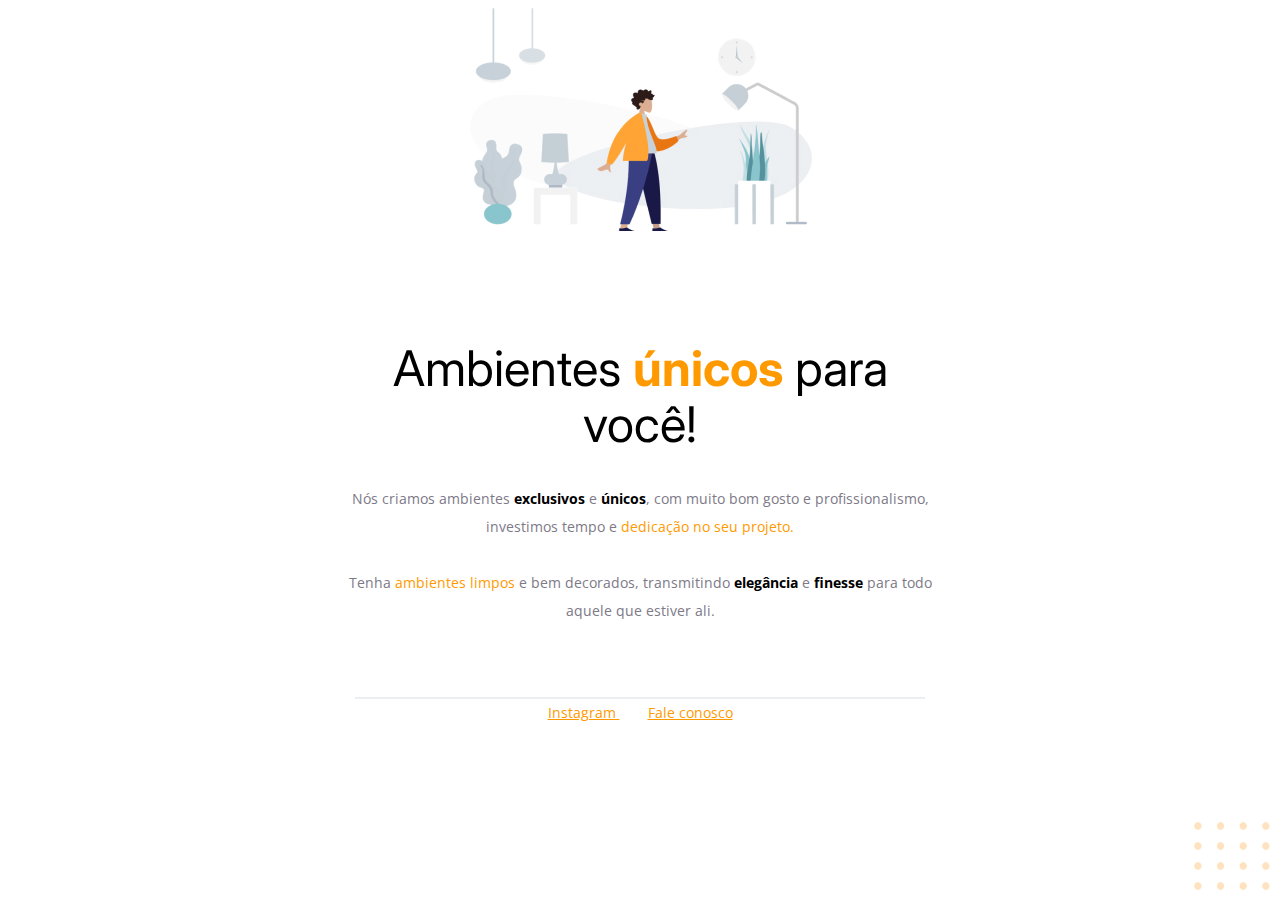
<file: Projeto01/index.html>
<!DOCTYPE html>
<html lang="pt-br">

<head>
  <link rel="preconnect" href="https://fonts.googleapis.com">
  <link rel="preconnect" href="https://fonts.gstatic.com" crossorigin>

  <meta charset="UTF-8">
  <meta name="viewport" content="width=device-width, initial-scale=1.0">

  <title>Móveis Customizados</title>

  <link href="https://fonts.googleapis.com/css2?family=Inter:wght@400;700&family=Open+Sans:wght@400;700&display=swap"
    rel="stylesheet">
  <link rel="stylesheet" href="style.css">

</head>

<body>
  <div id="hero">
    <img src="images/img1.jpg"
      alt="Desenho de uma pessoa na sala com móveis, plantas e luzes. Está vestindo uma camisa amarela e calça azul.">

    <h1>
      Ambientes <span>únicos</span> para você!
    </h1>
    <p>
      Nós criamos ambientes <strong>exclusivos</strong> e <strong>únicos</strong>, com muito bom gosto e
      profissionalismo, investimos tempo e
      <span>dedicação no
        seu projeto.</span>

      </br>
      </br>

      Tenha<span> ambientes limpos</span> e bem decorados, transmitindo <strong>elegância</strong> e
      <strong>finesse</strong>
      para todo aquele que estiver ali.
    </p>
  </div>

  <div id="line"></div>

  <div id="footer">
    <a target="_blank" href="https://instagram.com/eduardo.munizs">Instagram
    </a>
    <a href="mailto:eduardo.solari@hotmail.com">Fale conosco
    </a>
  </div>
  <div>
    <img id="balls" src="images/balls.svg" alt="Bolinhas Laranjas no canto direito inferior da tela" />
  </div>
</body>

</html>
</file>
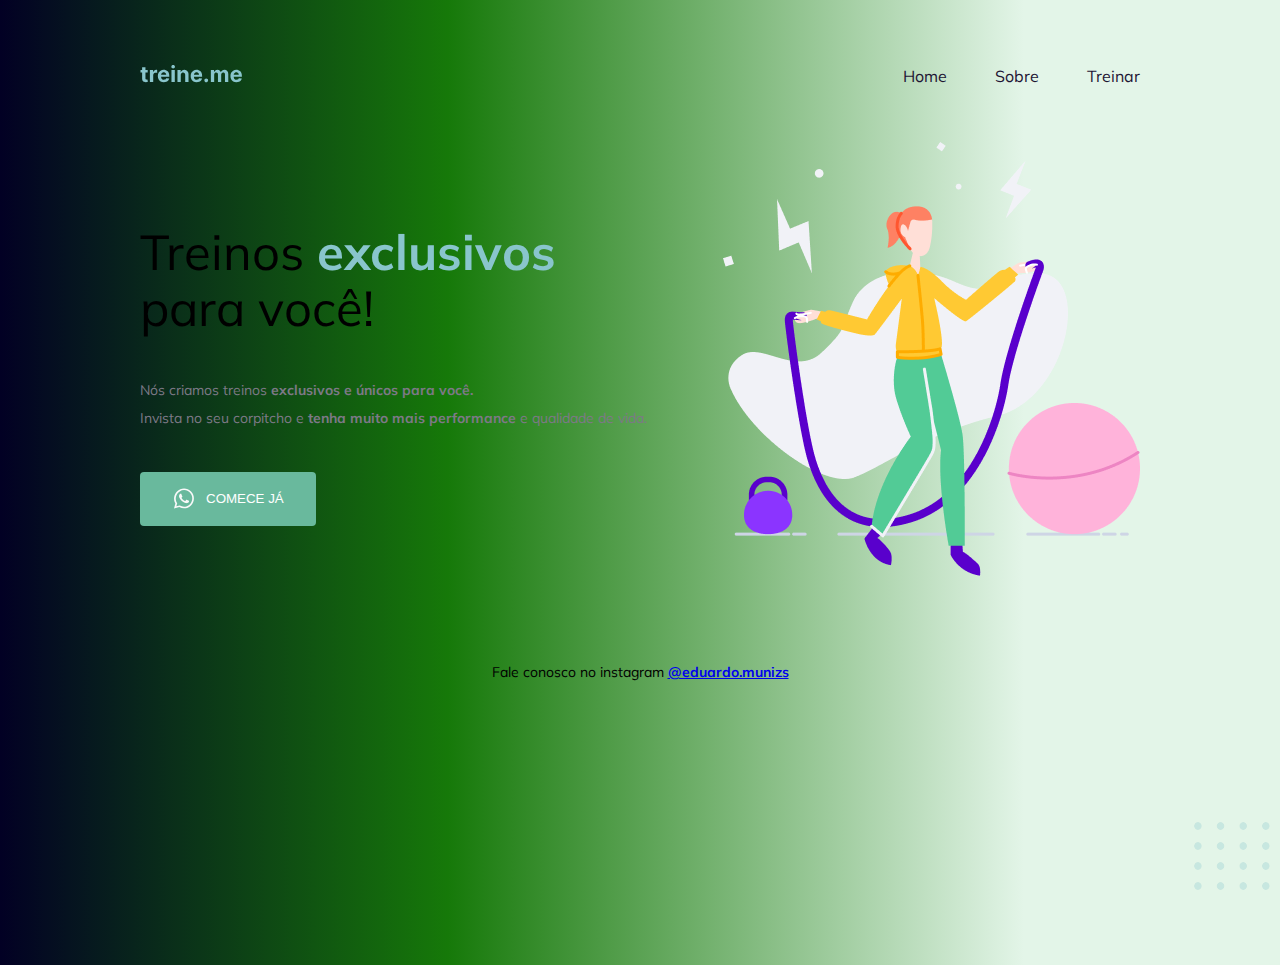
<file: Projeto02/index.html>
<!DOCTYPE html>
<html lang="pt-br">

<head>
  <link rel="preconnect" href="https://fonts.googleapis.com">
  <link rel="preconnect" href="https://fonts.gstatic.com" crossorigin>
  <meta charset="UTF-8">
  <meta name="viewport" content="width=device-width, initial-scale=1.0">
  <title>Treine me</title>

  <link href="https://fonts.googleapis.com/css2?family=Mulish:wght@400;700&display=swap" rel="stylesheet">

  <link rel="stylesheet" href="style.css">
</head>

<body>
  <div class="page">
    <nav>
      <a id="logo" href="#">
        <img src="images/logo.svg" alt="Treine-me">
      </a>
      <ul>
        <li><a href="#">Home</a></li>
        <li><a href="#">Sobre</a></li>
        <li><a href="#">Treinar</a></li>
      </ul>
    </nav>



    <main>
      <section class="text">
        <h1>
          Treinos <span>exclusivos</span> para você!
        </h1>
        <p>
          Nós criamos treinos <strong>exclusivos e únicos para você.</strong><br />
          Invista no seu corpitcho e <strong>tenha muito mais performance</strong> e qualidade de vida.
        </p>
        <button>
          <img src="images/whats.svg" alt="Ícone do whatsapp">
          Comece já
        </button>
      </section>
      <img src="images/img.png" alt="Mulher segurando uma bola e pulando corda">
    </main>
    <footer>
      Fale conosco no instagram <a href="https://www.instagram.com/eduardo.munizs/" target="_blank">@eduardo.munizs</a>
    </footer>
    <img id="balls" src="images/balls.svg" alt="bolinhas no canto da tela">
  </div>

</body>

</html>
</file>
<file: Projeto01/style.css>
body {
  text-align: center;
  font-family: 'Open Sans', sans-serif;
}

#hero {
  width: 592px;
  margin: 0 auto 72px;

}

#hero img {
  margin-bottom: 72px;
}

h1 {
  font-size: 49px;
  line-height: 56px;
  font-family: 'Inter', sans-serif;
  font-weight: normal;
  margin-bottom: 32px;
}

h1 span {
  font-weight: bold;
}

span,
a {
  color: #FF9900;
}

p,
#footer {
  font-size: 14px;
  line-height: 28px;
  color: #7D7987;
}

strong {
  color: black;
}

#footer a+a {
  margin-left: 28px;

}

#footer {
  margin-bottom: 33px;
}

#line {
  width: 568px;
  height: 0px;
  margin: auto;
  border: 1px solid #ECEFF2;
}

#balls {
  position: fixed;
  bottom: 0px;
  right: 0px;

}
</file>
<file: Projeto02/style.css>
body {
  margin: 0px;
  min-height: 100vh;
  font-family: 'Mulish', sans-serif;
  background: rgb(2, 0, 36);
  background: linear-gradient(90deg, rgba(2, 0, 36, 1) 0%, rgba(22, 121, 9, 1) 35%, rgba(227, 245, 232, 1) 80%);
}

.page {
  width: 1000px;
  margin: 65px auto 0;
}

nav {
  display: flex;
  align-items: center;
  justify-content: space-between;
  margin-bottom: 55px;

}

ul {
  list-style: none;
  display: flex;
  gap: 48px;
  margin: 0;
  padding: 0;
  font-family: 'Mulish', sans-serif;
}

ul li a {
  color: #1f1534;
  text-decoration: none;
}

ul li a {
  opacity: 1;
}

ul li a:hover {
  font-weight: bold;
}

h1,
ul {

  font-family: 'Mulish', sans-serif;

}

main {
  display: flex;
  align-items: center;
  justify-content: space-between;
}

h1 {
  font-size: 49px;
  line-height: 56px;
  color: #000;
  font-weight: normal;
  width: 490px;
}

h1 span {
  color: #89c5cc;
  font-weight: bold;
}

section p {
  color: #7d7987;
  line-height: 28px;
  font-size: 14px;
  margin: 40px 0;
}

button:hover {
  background: #407e66;
}


button {
  text-transform: uppercase;
  font-family: 'Open Sans', sans-serif;
  background-color: #69b99d;
  border: none;
  border-radius: 4px;
  display: flex;
  justify-content: center;
  align-items: center;
  padding: 14px 32px 15px;
  color: #ffffff;

  gap: 10px;
  cursor: pointer;

}



footer {
  font-size: 14px;
  line-height: 28px;
  text-align: center;
  margin-top: 82px;
}

footer a {
  font-weight: bold;
}

footer img {
  justify-content: right;
}

#balls {
  position: fixed;
  bottom: 0;
  right: 0;
}
</file>
